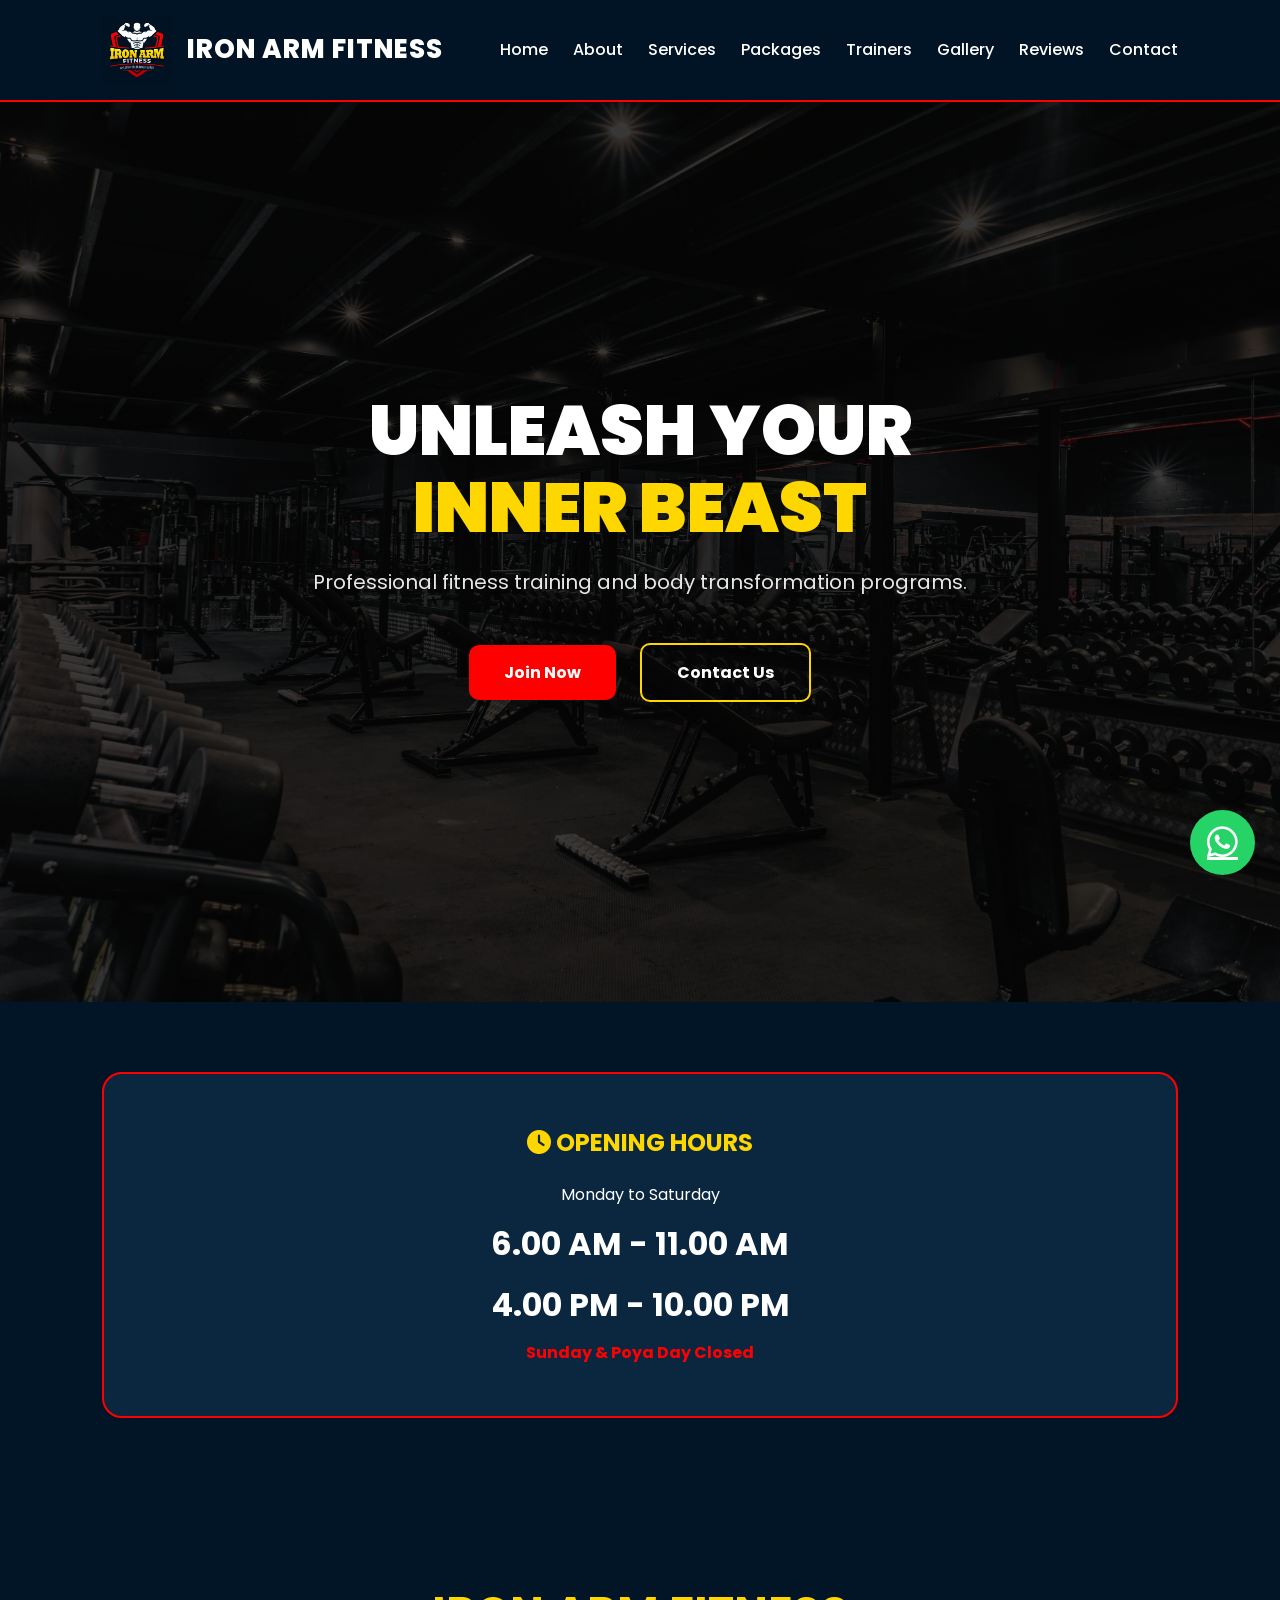
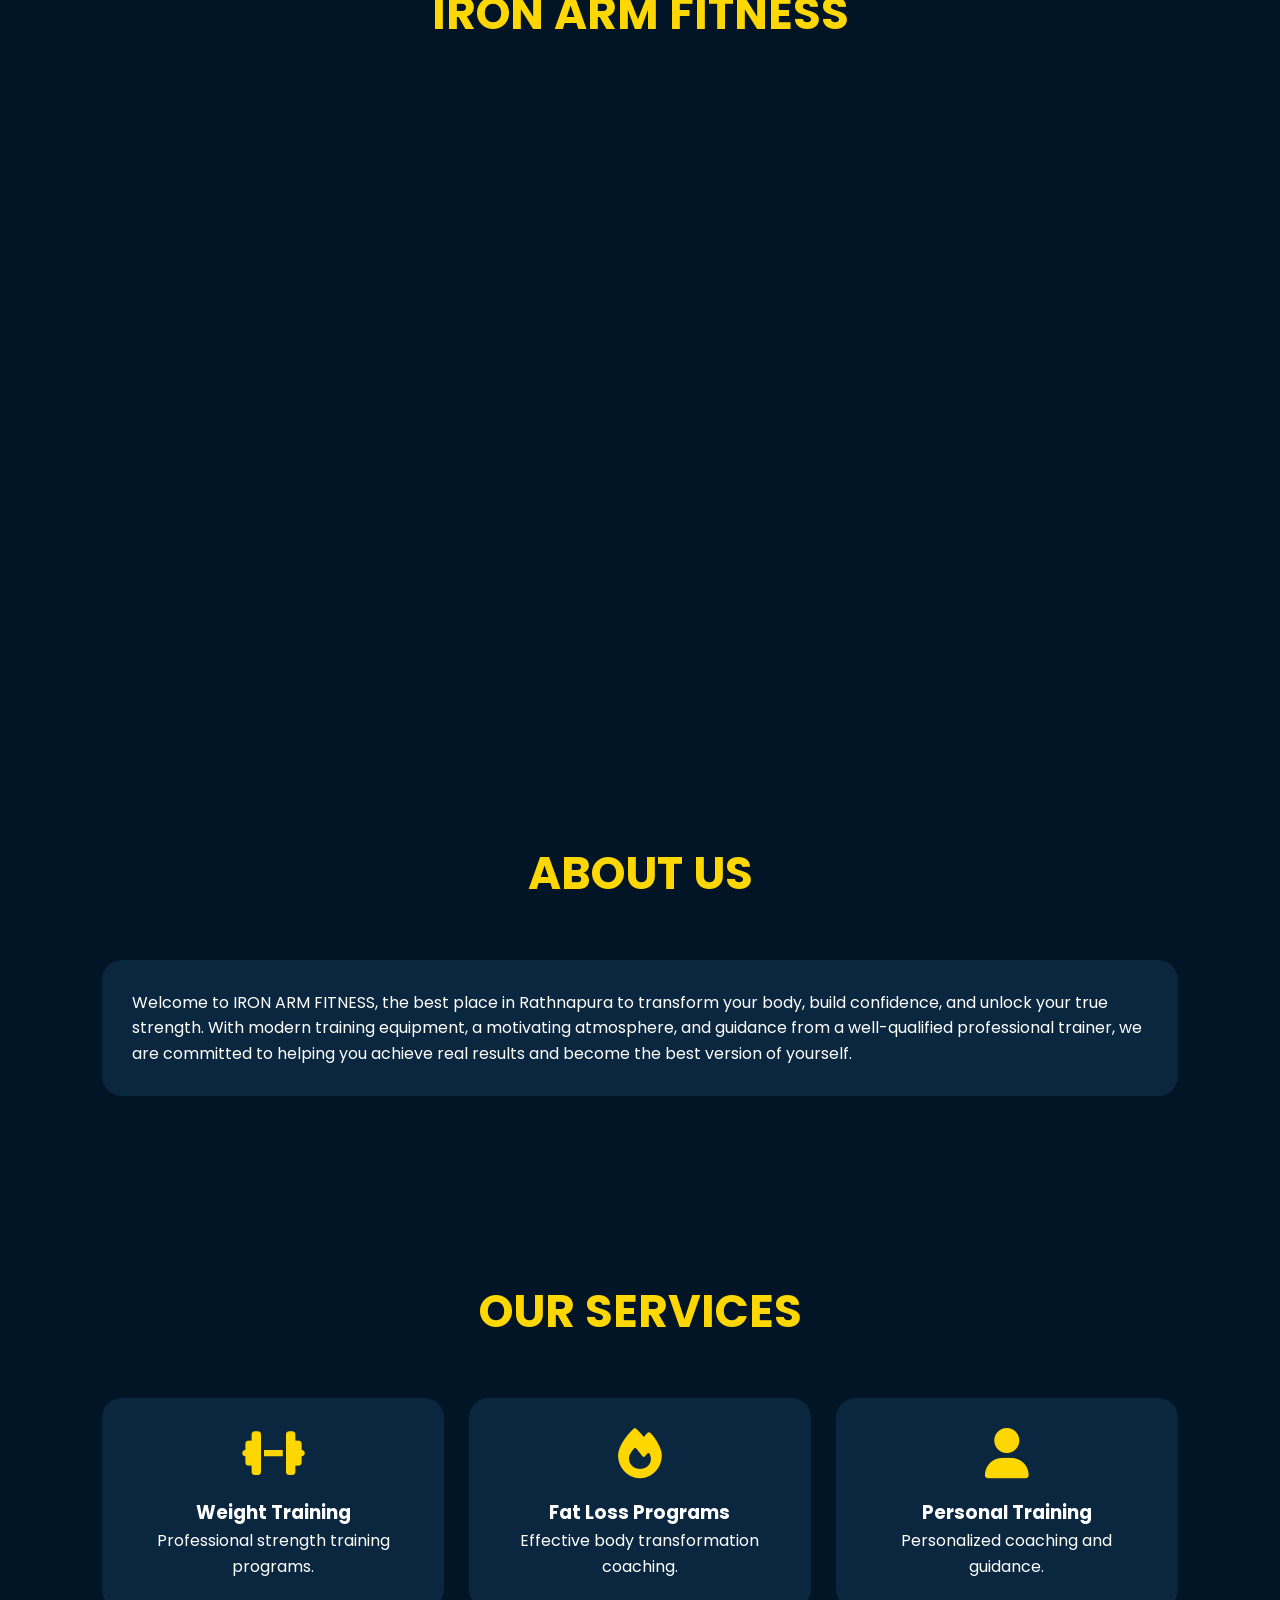
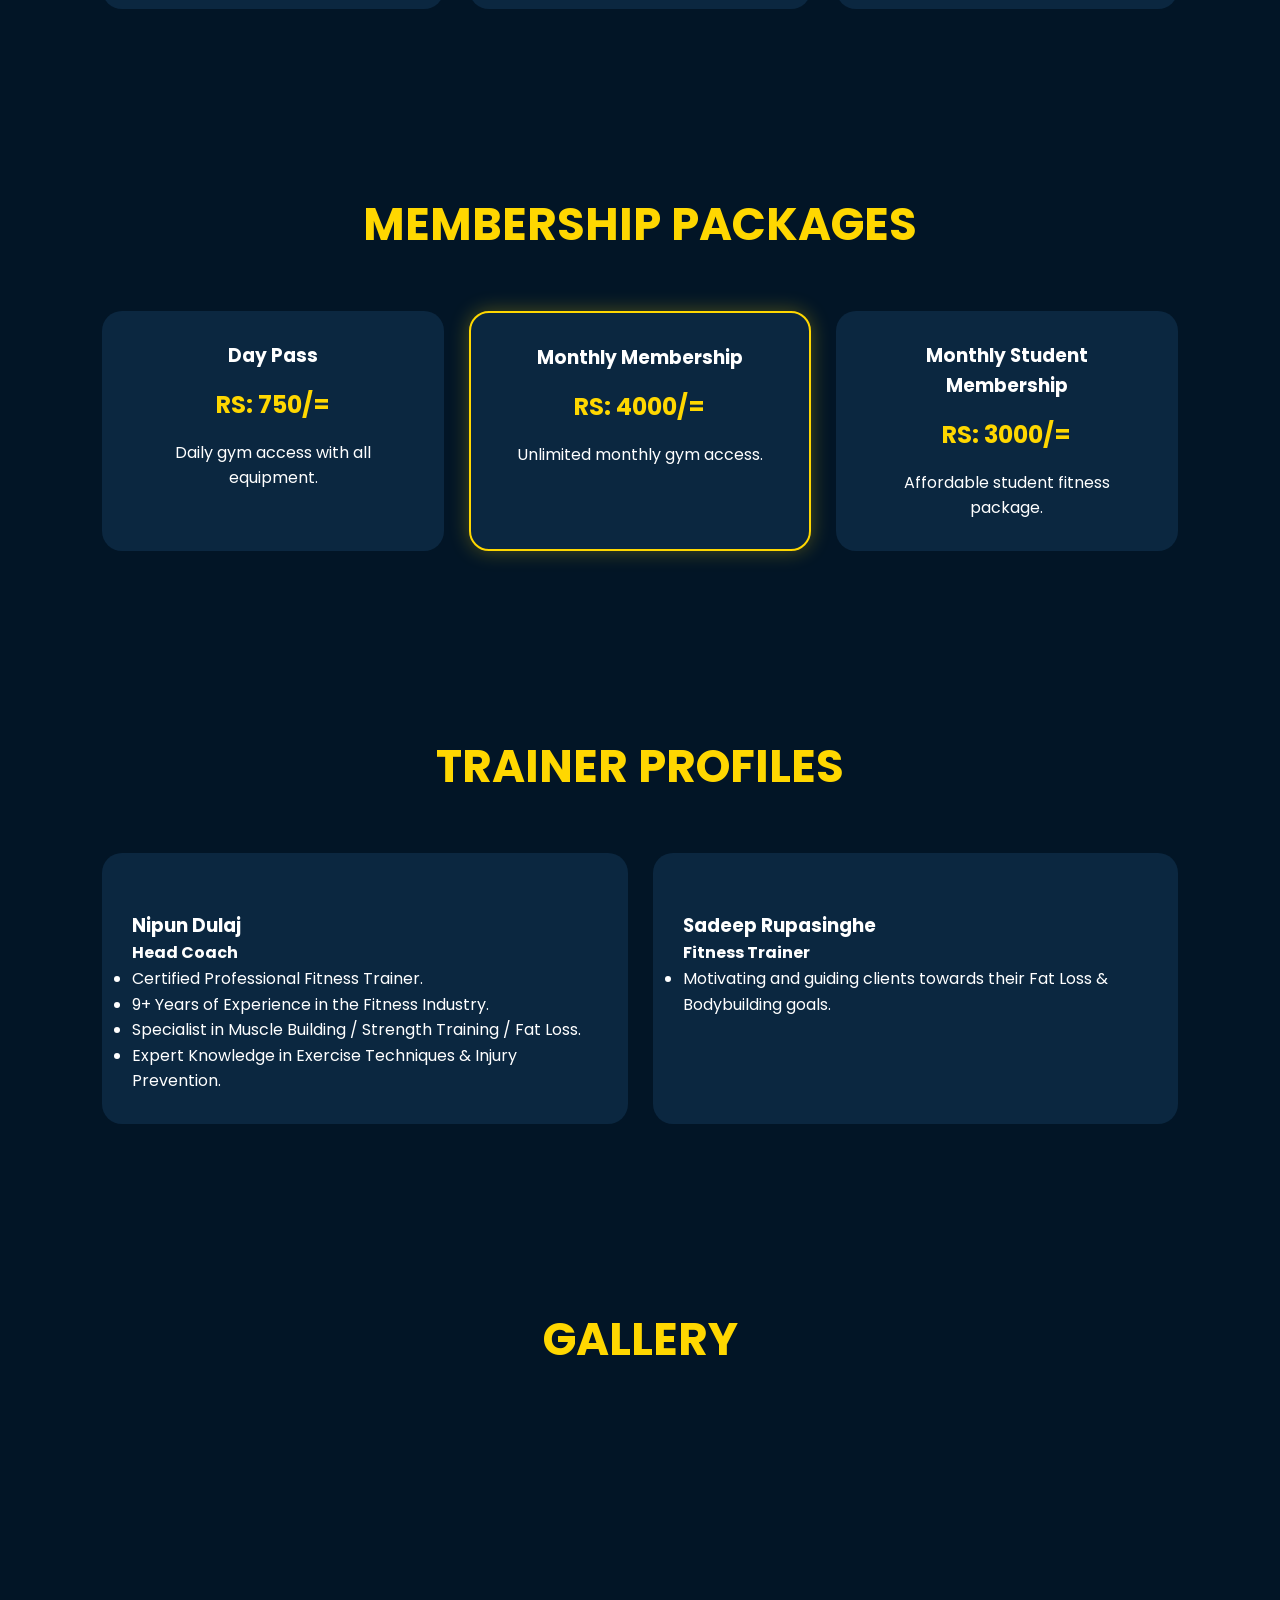
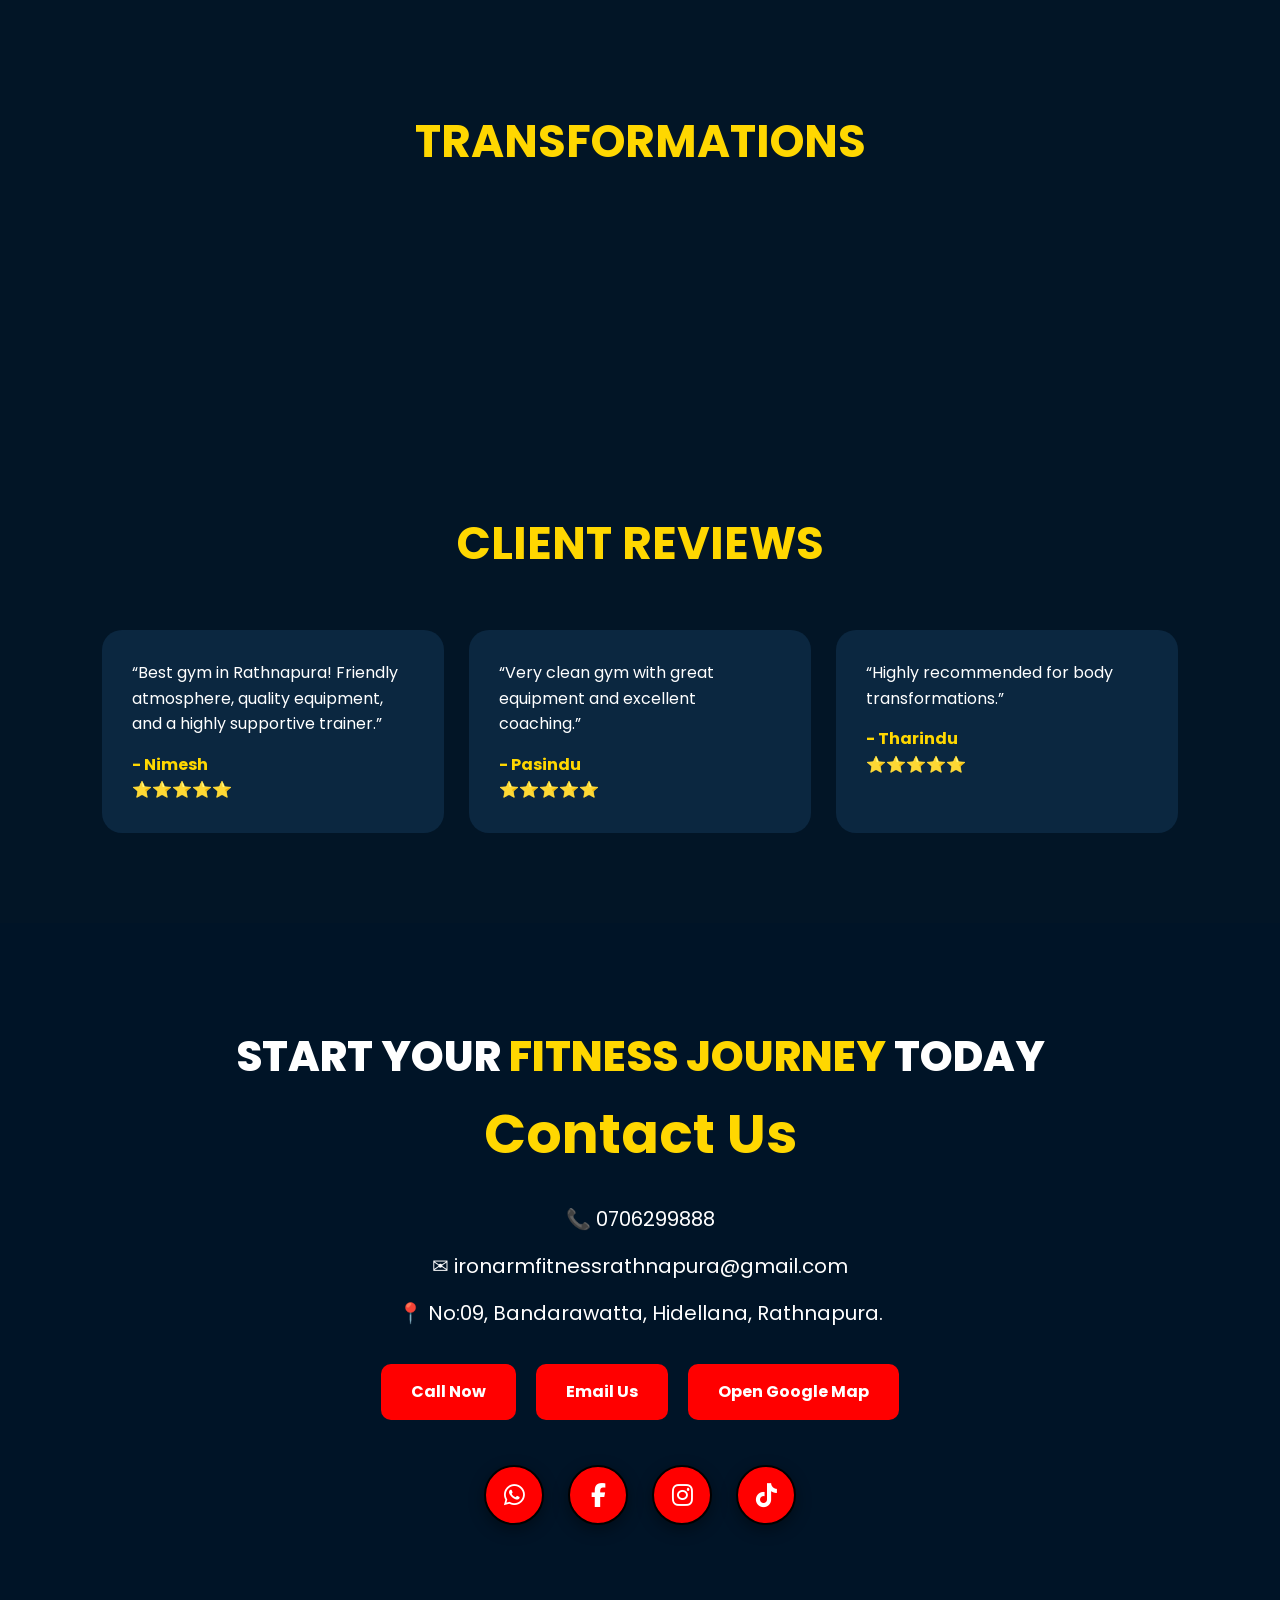
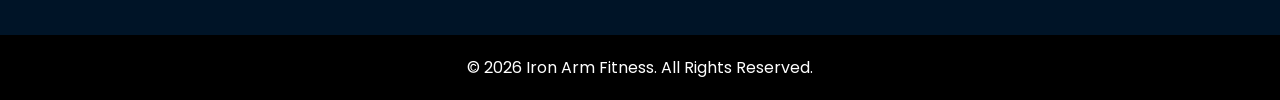
<file: publish/index.html>
<!DOCTYPE html>
<html lang="en">

<head>

<meta charset="UTF-8">
<meta name="viewport" content="width=device-width, initial-scale=1.0">

<title>Iron Arm Fitness | Best Gym in Rathnapura</title>

<meta name="description" content="Iron Arm Fitness Rathnapura - Professional fitness training, bodybuilding, weight loss, personal training and transformation programs.">

<meta name="keywords" content="gym in Rathnapura, fitness center, bodybuilding, personal training, weight loss, muscle gain, Iron Arm Fitness">

<meta name="author" content="Iron Arm Fitness">

<meta name="robots" content="index, follow">

<meta property="og:title" content="Iron Arm Fitness">

<meta property="og:description" content="Professional fitness training and bodybuilding programs in Rathnapura.">

<meta property="og:type" content="website">

<meta property="og:url" content="https://ironarmfitness.com">

<meta property="og:image" content="https://ironarmfitness.com/images/banner.jpg">

<link rel="canonical" href="https://ironarmfitness.com">

<link rel="icon" type="image/png" href="images/logo.png">

<link rel="apple-touch-icon" href="images/logo.png">

<link rel="stylesheet" href="style.css">

<link rel="stylesheet"
href="https://cdnjs.cloudflare.com/ajax/libs/font-awesome/6.5.2/css/all.min.css">

<link href="https://fonts.googleapis.com/css2?family=Poppins:wght@300;400;500;700;800&display=swap" rel="stylesheet">

<script type="application/ld+json">
{
  "@context": "https://schema.org",
  "@type": "Gym",
  "name": "Iron Arm Fitness",
  "address": "No: 09, Bandarawatta, Hidellana, Rathnapura",
  "telephone": "0706299888"
}
</script>

</head>

<body>

<!-- WhatsApp Button -->

<a href="https://wa.me/94706299888"
class="whatsapp-float"
target="_blank">

<i class="fa-brands fa-whatsapp"></i>

</a>


<!-- Header -->

<header class="header">

<div class="logo-area">

<img src="images/logo.png" alt="Iron Arm Fitness Logo">

<h2>IRON ARM FITNESS</h2>

</div>


<!-- Mobile Menu -->

<div class="menu-toggle" id="menu-toggle">

<i class="fa-solid fa-bars"></i>

</div>


<!-- Navbar -->

<nav class="navbar" id="navbar">

<a href="#home">Home</a>

<a href="#about">About</a>

<a href="#services">Services</a>

<a href="#packages">Packages</a>

<a href="#trainers">Trainers</a>

<a href="#gallery">Gallery</a>

<a href="#reviews">Reviews</a>

<a href="#contact">Contact</a>

</nav>

</header>


<!-- Hero Section -->

<section class="hero" id="home">

<div class="overlay"></div>

<div class="hero-content">

<h1>

<span class="white-text">UNLEASH YOUR</span>

<span class="yellow-text">INNER BEAST</span>

</h1>

<p>

Professional fitness training and body transformation programs.

</p>

<div class="hero-buttons">

<a href="#packages" class="hero-btn">
Join Now
</a>

<a href="#contact" class="hero-btn outline-btn">
Contact Us
</a>

</div>

</div>

</section>


<!-- Opening Hours -->

<section class="hours-section">

<div class="hours-box">

<h2>
<i class="fa-solid fa-clock"></i>
OPENING HOURS
</h2>

<p>Monday to Saturday</p>

<h3>6.00 AM - 11.00 AM</h3>

<h3>4.00 PM - 10.00 PM</h3>

<span>Sunday & Poya Day Closed</span>

</div>

</section>


<!-- Video Section -->

<section class="section">

<div class="section-title">

<h2>Iron Arm Fitness</h2>

</div>

<div class="video-container">

<iframe
src="https://www.youtube.com/embed/Q8x30AcO4OM"
title="Gym Video"
allowfullscreen>
</iframe>

</div>

</section>


<!-- About Section -->

<section class="section" id="about">

<div class="section-title">

<h2>About Us</h2>

</div>

<div class="about-box">

<p>

Welcome to IRON ARM FITNESS, the best place in Rathnapura to transform your body, build confidence, and unlock your true strength. With modern training equipment, a motivating atmosphere, and guidance from a well-qualified professional trainer, we are committed to helping you achieve real results and become the best version of yourself.

</p>

</div>

</section>


<!-- Services -->

<section class="section" id="services">

<div class="section-title">

<h2>Our Services</h2>

</div>

<div class="services-container">

<div class="service-box">

<i class="fa-solid fa-dumbbell"></i>

<h3>Weight Training</h3>

<p>Professional strength training programs.</p>

</div>

<div class="service-box">

<i class="fa-solid fa-fire"></i>

<h3>Fat Loss Programs</h3>

<p>Effective body transformation coaching.</p>

</div>

<div class="service-box">

<i class="fa-solid fa-user"></i>

<h3>Personal Training</h3>

<p>Personalized coaching and guidance.</p>

</div>

</div>

</section>


<!-- Packages -->

<section class="section" id="packages">

<div class="section-title">

<h2>Membership Packages</h2>

</div>

<div class="packages-container">

<div class="package-card">

<h3>Day Pass</h3>

<h2>RS: 750/=</h2>

<p>Daily gym access with all equipment.</p>

</div>

<div class="package-card featured">

<h3>Monthly Membership</h3>

<h2>RS: 4000/=</h2>

<p>Unlimited monthly gym access.</p>

</div>

<div class="package-card">

<h3>Monthly Student Membership</h3>

<h2>RS: 3000/=</h2>

<p>Affordable student fitness package.</p>

</div>

</div>

</section>


<!-- Trainers -->

<section class="section" id="trainers">

<div class="section-title">

<h2>Trainer Profiles</h2>

</div>

<div class="trainer-container">

<div class="trainer-card">

<img src="images/trainer1.jpg" alt="Trainer" loading="lazy">

<h3>Nipun Dulaj</h3>

<h4>Head Coach</h4>

<ul>

<li>Certified Professional Fitness Trainer.</li>

<li>9+ Years of Experience in the Fitness Industry.</li>

<li>Specialist in Muscle Building / Strength Training / Fat Loss.</li>

<li>Expert Knowledge in Exercise Techniques & Injury Prevention.</li>

</ul>

</div>

<div class="trainer-card">

<img src="images/trainer2.jpg" alt="Trainer" loading="lazy">

<h3>Sadeep Rupasinghe</h3>

<h4>Fitness Trainer</h4>

<ul>

<li>Motivating and guiding clients towards their Fat Loss & Bodybuilding goals.</li>

</ul>

</div>

</div>

</section>


<!-- Gallery -->

<section class="section" id="gallery">

<div class="section-title">

<h2>Gallery</h2>

</div>

<div class="gallery-container">

<img src="images/gym1.jpg" loading="lazy">
<img src="images/gym2.jpg" loading="lazy">
<img src="images/gym3.jpg" loading="lazy">
<img src="images/gym4.jpg" loading="lazy">
<img src="images/gym5.jpg" loading="lazy">
<img src="images/gym6.jpg" loading="lazy">
<img src="images/gym7.jpg" loading="lazy">
<img src="images/gym8.jpg" loading="lazy">
<img src="images/gym9.jpg" loading="lazy">
<img src="images/gym10.jpg" loading="lazy">
<img src="images/gym11.jpg" loading="lazy">
<img src="images/gym12.jpg" loading="lazy">
<img src="images/gym13.jpg" loading="lazy">
<img src="images/gym14.jpg" loading="lazy">
<img src="images/gym15.jpg" loading="lazy">
<img src="images/gym16.jpg" loading="lazy">
<img src="images/gym17.jpg" loading="lazy">
<img src="images/gym18.jpg" loading="lazy">
<img src="images/gym19.jpg" loading="lazy">
<img src="images/gym20.jpg" loading="lazy">
</div>

</section>


<!-- Transformations -->

<section class="section" id="transformations">

<div class="section-title">

<h2>Transformations</h2>

</div>

<div class="gallery-container">

<img src="images/trans1.jpg" loading="lazy">
<img src="images/trans2.jpg" loading="lazy">
<img src="images/trans3.jpg" loading="lazy">
<img src="images/trans4.jpg" loading="lazy">
<img src="images/trans5.jpg" loading="lazy">
<img src="images/trans6.jpg" loading="lazy">
<img src="images/trans7.jpg" loading="lazy">
<img src="images/trans8.jpg" loading="lazy">
<img src="images/trans9.jpg" loading="lazy">
<img src="images/trans10.jpg" loading="lazy">
<img src="images/trans11.jpg" loading="lazy">
<img src="images/trans12.jpg" loading="lazy">
<img src="images/trans13.jpg" loading="lazy">
<img src="images/trans14.jpg" loading="lazy">
<img src="images/trans15.jpg" loading="lazy">
<img src="images/trans16.jpg" loading="lazy">
<img src="images/trans17.jpg" loading="lazy">
<img src="images/trans18.jpg" loading="lazy">
<img src="images/trans19.jpg" loading="lazy">
<img src="images/trans20.jpg" loading="lazy">
</div>

</section>


<!-- Reviews -->

<section class="section" id="reviews">

<div class="section-title">

<h2>Client Reviews</h2>

</div>

<div class="review-container">

<div class="review-card">

<p>

“Best gym in Rathnapura! Friendly atmosphere, quality equipment, and a highly supportive trainer.”

</p>

<h4>- Nimesh</h4>

⭐️⭐️⭐️⭐️⭐️

</div>

<div class="review-card">

<p>

“Very clean gym with great equipment and excellent coaching.”

</p>

<h4>- Pasindu</h4>

⭐️⭐️⭐️⭐️⭐️

</div>

<div class="review-card">

<p>

“Highly recommended for body transformations.”

</p>

<h4>- Tharindu</h4>

⭐️⭐️⭐️⭐️⭐️

</div>

</div>

</section>


<!-- Contact -->

<section id="contact">

<div class="contact-container">

<h3 class="contact-highlight">

START YOUR <span>FITNESS JOURNEY</span> TODAY

</h3>

<h2>Contact Us</h2>

<div class="contact-details">

<p>📞 0706299888</p>

<p>✉ ironarmfitnessrathnapura@gmail.com</p>

<p>📍 No:09, Bandarawatta, Hidellana, Rathnapura.</p>

</div>

<div class="contact-buttons">

<a href="tel:0706299888" class="contact-btn">

Call Now

</a>

<a href="mailto:ironarmfitnessrathnapura@gmail.com"
class="contact-btn">

Email Us

</a>

<a href="https://maps.app.goo.gl/w8WXYBGd8ZkpVUz46"
target="_blank"
class="contact-btn">

Open Google Map

</a>

</div>

<div class="social-icons">

<a href="https://wa.me/94706299888" target="_blank">

<i class="fa-brands fa-whatsapp"></i>

</a>

<a href="https://web.facebook.com/profile.php?id=61588342858971"
target="_blank">

<i class="fa-brands fa-facebook-f"></i>

</a>

<a href="https://www.instagram.com/ironarmfitness"
target="_blank">

<i class="fa-brands fa-instagram"></i>

</a>

<a href="https://www.tiktok.com/@ironarmfitness"
target="_blank">

<i class="fa-brands fa-tiktok"></i>

</a>

</div>

</div>

</section>


<!-- Footer -->

<footer>

<p>© 2026 Iron Arm Fitness. All Rights Reserved.</p>

</footer>


<!-- Mobile Menu Script -->

<script>

const menuToggle = document.getElementById("menu-toggle");
const navbar = document.getElementById("navbar");

menuToggle.addEventListener("click", function () {

    navbar.classList.toggle("active");

});

</script>

</body>
</html>
</file>
<file: publish/style.css>
html{
    scroll-behavior:smooth;
}

*{
    margin:0;
    padding:0;
    box-sizing:border-box;
    font-family:'Poppins', sans-serif;
}

body{
    background:#021526;
    color:white;
    overflow-x:hidden;
    line-height:1.6;
}

/* HEADER */

.header{
    display:flex;
    justify-content:space-between;
    align-items:center;
    padding:15px 8%;
    background:rgba(2,21,38,0.95);
    backdrop-filter:blur(10px);
    border-bottom:2px solid red;
    position:sticky;
    top:0;
    z-index:1000;
}

.logo-area{
    display:flex;
    align-items:center;
    gap:15px;
}

.logo-area img{
    width:70px;
}

.logo-area h2{
    color:white;
    font-size:26px;
    font-weight:800;
    letter-spacing:1px;
}

/* NAVBAR */

.navbar{
    display:flex;
    align-items:center;
}

.navbar a{
    color:white;
    text-decoration:none;
    margin-left:25px;
    font-weight:500;
    transition:0.3s;
    position:relative;
}

.navbar a::after{
    content:"";
    position:absolute;
    left:0;
    bottom:-5px;
    width:0%;
    height:2px;
    background:#ffd700;
    transition:0.3s;
}

.navbar a:hover{
    color:#ffd700;
}

.navbar a:hover::after{
    width:100%;
}

/* MOBILE MENU */

.menu-toggle{
    display:none;
    font-size:32px;
    color:white;
    cursor:pointer;
}

/* HERO */

.hero{
    height:100vh;
    background:
    linear-gradient(rgba(0,0,0,0.75),rgba(0,0,0,0.75)),
    url('images/hero.jpg') center/cover no-repeat;
    display:flex;
    justify-content:center;
    align-items:center;
    text-align:center;
    padding:20px;
}

.hero-content h1{
    font-size:70px;
    font-weight:900;
    line-height:1.1;
    text-transform:uppercase;
}

.white-text{
    color:white;
    display:block;
}

.yellow-text{
    color:#ffd700;
    display:block;
}

.hero-content p{
    margin-top:20px;
    font-size:20px;
    opacity:0.9;
}

.hero-buttons{
    margin-top:35px;
}

.hero-btn{
    display:inline-block;
    background:red;
    color:white;
    padding:15px 35px;
    margin:10px;
    border-radius:10px;
    text-decoration:none;
    font-weight:700;
    transition:0.3s;
}

.hero-btn:hover{
    transform:translateY(-3px);
    background:#ffd700;
    color:black;
}

.outline-btn{
    background:transparent;
    border:2px solid #ffd700;
}

/* SECTION */

.section{
    padding:90px 8%;
}

.section-title{
    text-align:center;
    margin-bottom:50px;
}

.section-title h2{
    font-size:45px;
    color:#ffd700;
    text-transform:uppercase;
}

/* HOURS */

.hours-section{
    padding:70px 8%;
}

.hours-box{
    background:#0b2740;
    padding:50px;
    border-radius:20px;
    text-align:center;
    border:2px solid red;
}

.hours-box h2{
    color:#ffd700;
    margin-bottom:20px;
}

.hours-box h3{
    margin:10px 0;
    font-size:32px;
}

.hours-box span{
    color:red;
    font-weight:bold;
}

/* VIDEO */

.video-container iframe{
    width:100%;
    height:550px;
    border:none;
    border-radius:20px;
}

/* BOXES */

.about-box,
.service-box,
.package-card,
.trainer-card,
.review-card{
    background:#0b2740;
    padding:30px;
    border-radius:20px;
    transition:0.3s;
}

.about-box:hover,
.service-box:hover,
.package-card:hover,
.trainer-card:hover,
.review-card:hover{
    transform:translateY(-5px);
}

/* GRIDS */

.services-container,
.packages-container,
.trainer-container,
.review-container,
.gallery-container{
    display:grid;
    grid-template-columns:repeat(auto-fit,minmax(250px,1fr));
    gap:25px;
}

/* SERVICES */

.service-box{
    text-align:center;
}

.service-box i{
    font-size:50px;
    color:#ffd700;
    margin-bottom:20px;
}

/* PACKAGES */

.package-card{
    text-align:center;
}

.package-card h2{
    color:#ffd700;
    margin:15px 0;
}

.featured{
    border:2px solid #ffd700;
    box-shadow:0 0 20px rgba(255,215,0,0.3);
}

/* TRAINERS */

.trainer-card img{
    width:100%;
    border-radius:15px;
    margin-bottom:20px;
}

/* GALLERY */

.gallery-container img{
    width:100%;
    border-radius:15px;
    transition:0.4s;
    cursor:pointer;
}

.gallery-container img:hover{
    transform:scale(1.05);
}

/* REVIEWS */

.review-card h4{
    margin-top:15px;
    color:#ffd700;
}

/* CONTACT */

#contact{
    background:#001427;
    padding:100px 20px;
    text-align:center;
}

.contact-container{
    max-width:900px;
    margin:auto;
}

.contact-highlight{
    color:white;
    font-size:42px;
    font-weight:800;
    text-transform:uppercase;
}

.contact-highlight span{
    color:#ffd700;
}

#contact h2{
    color:#ffd700;
    font-size:55px;
    margin-bottom:25px;
}

.contact-details p{
    font-size:20px;
    margin:15px 0;
}

.contact-buttons{
    display:flex;
    justify-content:center;
    gap:20px;
    flex-wrap:wrap;
    margin:35px 0;
}

.contact-btn{
    background:red;
    color:white;
    padding:15px 30px;
    border-radius:10px;
    text-decoration:none;
    font-weight:700;
    transition:0.3s;
}

.contact-btn:hover{
    background:#ffd700;
    color:black;
    transform:translateY(-3px);
}

/* SOCIAL */

.social-icons a{
    width:60px;
    height:60px;
    display:inline-flex;
    justify-content:center;
    align-items:center;
    border-radius:50%;
    margin:10px;
    font-size:24px;
    color:white;
    text-decoration:none;
    transition:0.3s;
    background:#ff0000; /* RED base */
    box-shadow:0 5px 15px rgba(0,0,0,0.4);
    border:2px solid #000;
}

/* Hover effect - BLACK + lift */
.social-icons a:hover{
    background:#000;
    color:#ff0000;
    transform:translateY(-5px) scale(1.1);
    border:2px solid #ff0000;
}

.social-icons a:hover{
    background:#ffd700;
    color:black;
}

/* WHATSAPP */

.whatsapp-float{
    position:fixed;
    bottom:25px;
    right:25px;
    width:65px;
    height:65px;
    background:#25d366;
    border-radius:50%;
    display:flex;
    justify-content:center;
    align-items:center;
    font-size:35px;
    color:white;
    z-index:1000;
}

/* FOOTER */

footer{
    background:#000;
    text-align:center;
    padding:20px;
}

/* MOBILE */

@media(max-width:900px){

    .menu-toggle{
        display:block;
    }

    .navbar{
        position:absolute;
        top:100%;
        left:0;
        width:100%;
        background:#000;
        display:none;
        flex-direction:column;
        text-align:center;
        padding:20px 0;
    }

    .navbar.active{
        display:flex;
    }

    .navbar a{
        margin:15px 0;
        font-size:20px;
    }

    .hero-content h1{
        font-size:42px;
    }

    .video-container iframe{
        height:250px;
    }

    #contact h2{
        font-size:40px;
    }

    .contact-highlight{
        font-size:28px;
    }

}
</file>
